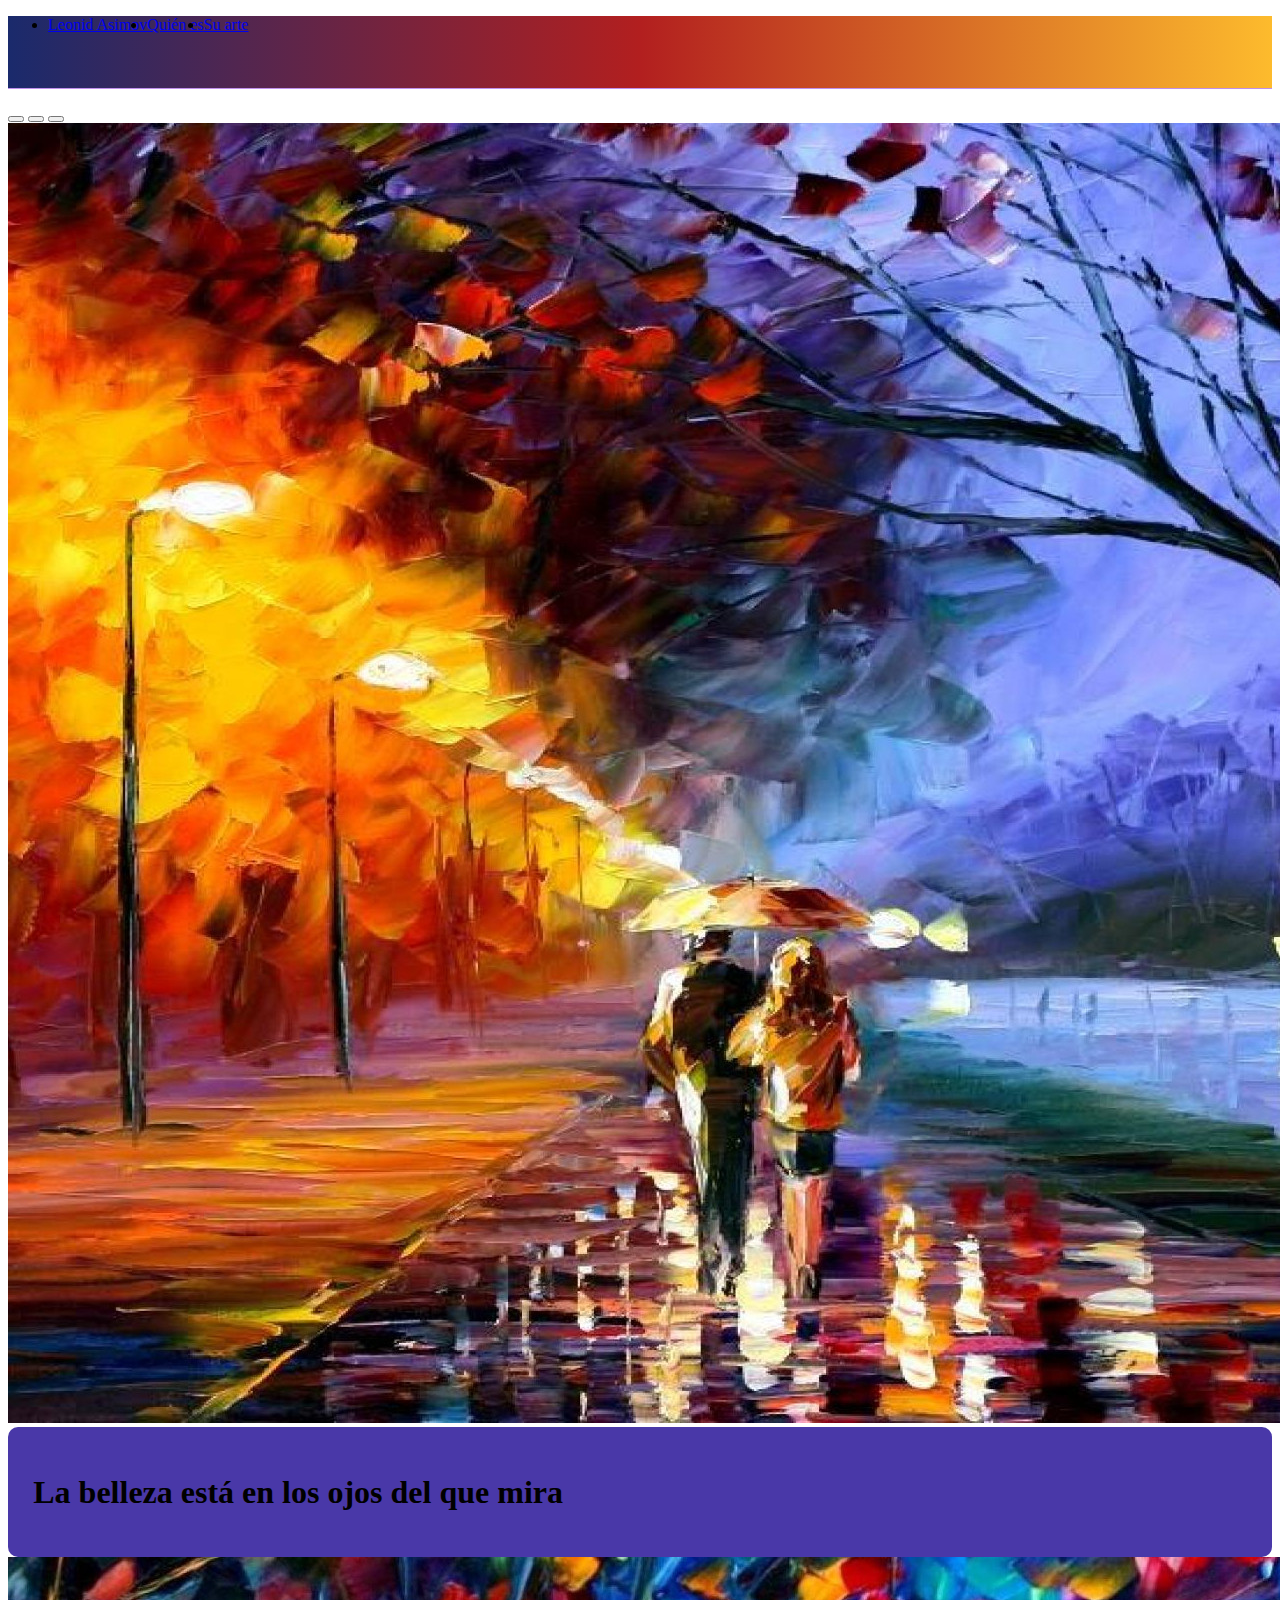
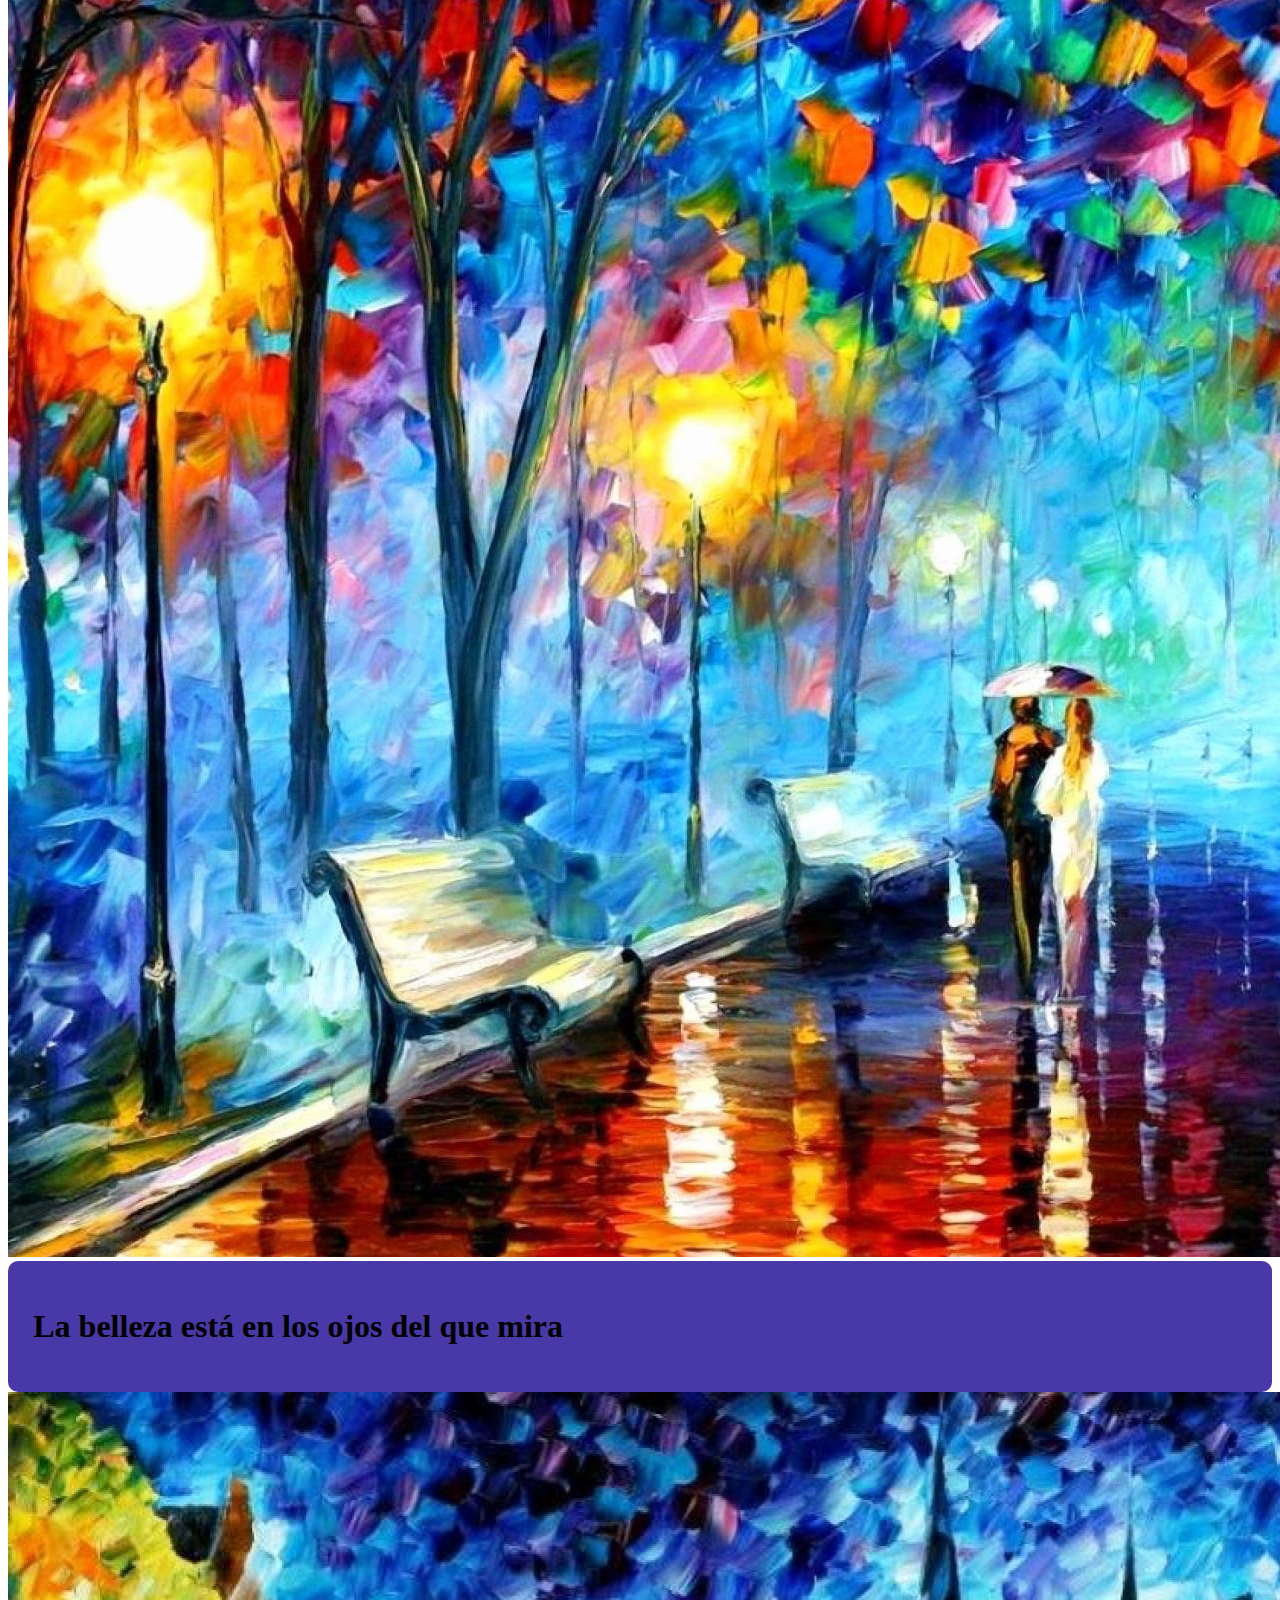
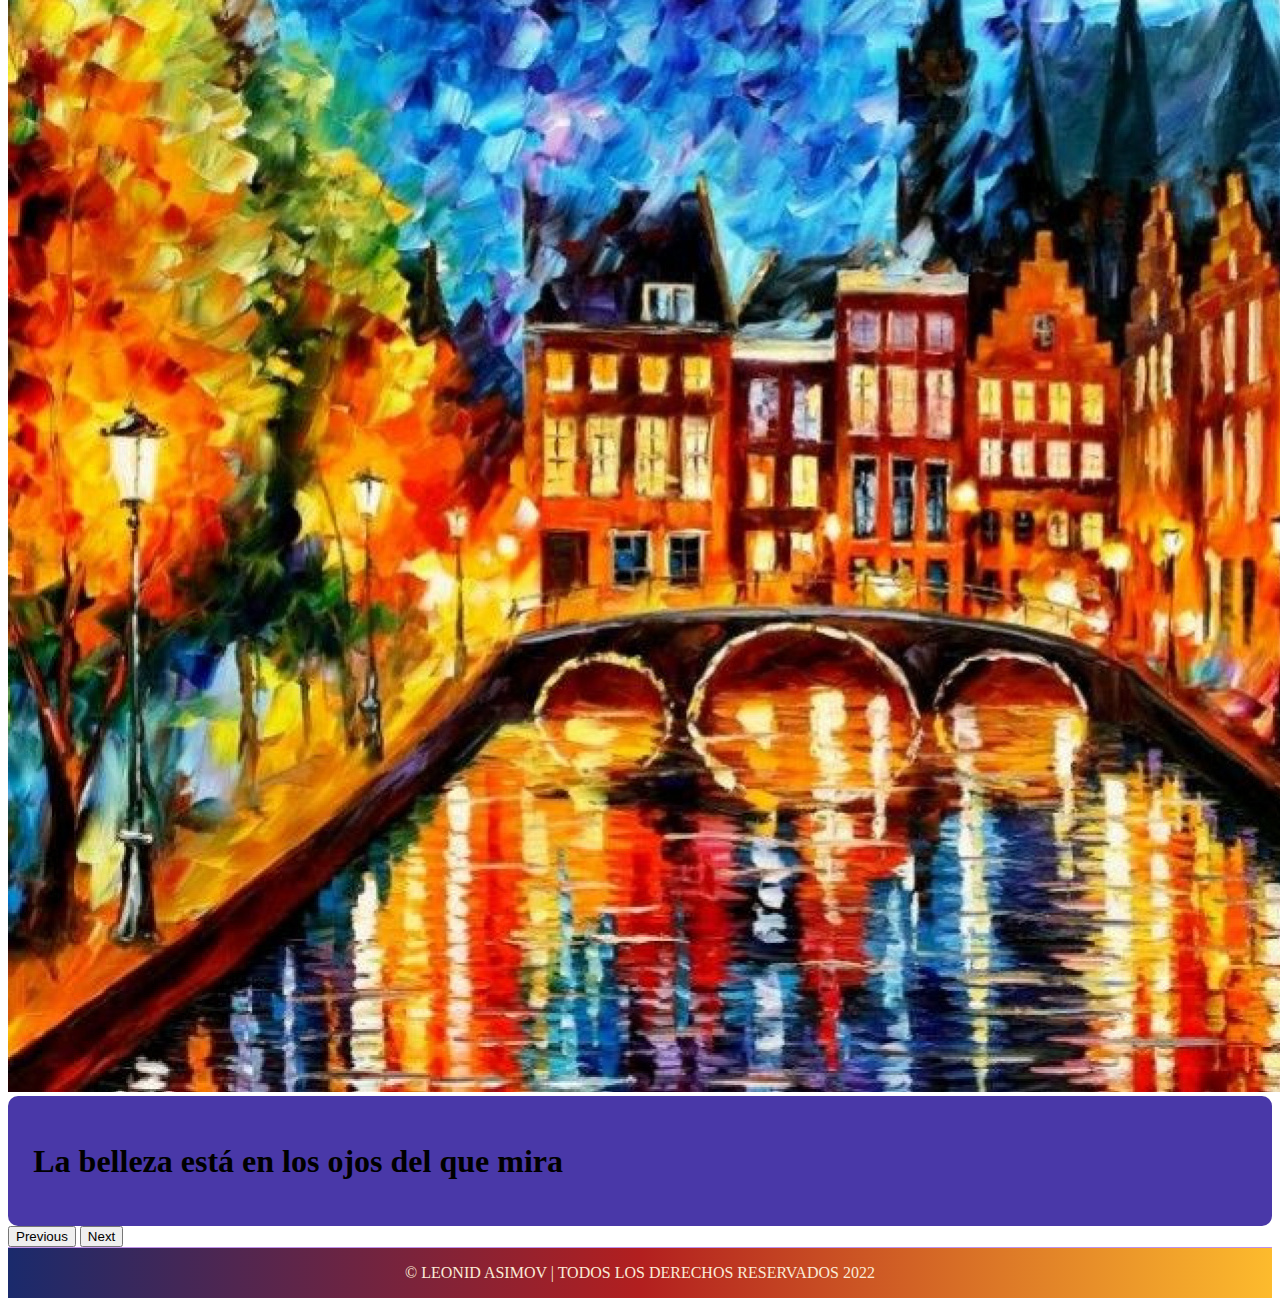
<file: index.html>
<!DOCTYPE html>
<html lang="en">
<head>
    <meta charset="UTF-8">
    <meta http-equiv="X-UA-Compatible" content="IE=edge">
    <meta name="viewport" content="width=device-width, initial-scale=1.0">
    <title>Leonid Asimov</title>
    <link rel="icon" href="./imagenes/favicon (3).ico"></link>
    <link href="https://cdn.jsdelivr.net/npm/bootstrap@5.0.2/dist/css/bootstrap.min.css" rel="stylesheet" integrity="sha384-EVSTQN3/azprG1Anm3QDgpJLIm9Nao0Yz1ztcQTwFspd3yD65VohhpuuCOmLASjC" crossorigin="anonymous">
    <link rel="stylesheet" href="./archivos-css/index.css">
    <link rel="stylesheet" href="./archivos-css/footer.css">
    <link rel="stylesheet" href="./archivos-css/navbar.css">
</head>
<body>
    
    <ul class="nav nav-pills menu">
        <li class="nav-item">
        <a class="nav-link active" aria-current="page" href="/index.html">Leonid Asimov</a>
        </li>
        <li class="nav-item">
        <a class="nav-link" href="./archivos-html/quien-es.html">Quién es</a>
        </li>
        <li class="nav-item">
        <a class="nav-link" href="./archivos-html/su-arte.html">Su arte</a>
        </li>
    </ul>


    <div id="carouselExampleCaptions" class="carousel slide" data-bs-ride="carousel">
        <div class="carousel-indicators">
        <button type="button" data-bs-target="#carouselExampleCaptions" data-bs-slide-to="0" class="active" aria-current="true" aria-label="Slide 1"></button>
        <button type="button" data-bs-target="#carouselExampleCaptions" data-bs-slide-to="1" aria-label="Slide 2"></button>
        <button type="button" data-bs-target="#carouselExampleCaptions" data-bs-slide-to="2" aria-label="Slide 3"></button>
        </div>
        <div class="carousel-inner">
        <div class="carousel-item active">
            <img src="../imagenes/imagen1.jpg" class="d-block w-100 imagen">
            <div class="carousel-caption d-none d-md-block">
                <div class="caja-transparente">
                <h1>La belleza está en los ojos del que mira</h1>
                </div>
            </div>
        </div>
        <div class="carousel-item">
            <img src="../imagenes/imagen2.jpg" class="d-block w-100 imagen">
            <div class="carousel-caption d-none d-md-block">
                <div class="caja-transparente">
                    <h1>La belleza está en los ojos del que mira</h1>
                    </div>
            </div>
        </div>
        <div class="carousel-item">
            <img src="../imagenes/imagen3.jpg" class="d-block w-100 imagen">
            <div class="carousel-caption d-none d-md-block">
                <div class="caja-transparente">
                    <h1>La belleza está en los ojos del que mira</h1>
                    </div>
            </div>
        </div>
        </div>
        <button class="carousel-control-prev" type="button" data-bs-target="#carouselExampleCaptions" data-bs-slide="prev">
        <span class="carousel-control-prev-icon" aria-hidden="true"></span>
        <span class="visually-hidden">Previous</span>
        </button>
        <button class="carousel-control-next" type="button" data-bs-target="#carouselExampleCaptions" data-bs-slide="next">
        <span class="carousel-control-next-icon" aria-hidden="true"></span>
        <span class="visually-hidden">Next</span>
        </button>
    </div>
    <footer class="container-fluid bg-light text-center p-3 footer">
        <p class="pie">© Leonid Asimov | Todos los derechos reservados 2022</p>
    </footer>
    <script src="https://cdn.jsdelivr.net/npm/@popperjs/core@2.9.2/dist/umd/popper.min.js" integrity="sha384-IQsoLXl5PILFhosVNubq5LC7Qb9DXgDA9i+tQ8Zj3iwWAwPtgFTxbJ8NT4GN1R8p" crossorigin="anonymous"></script>
    <script src="https://cdn.jsdelivr.net/npm/bootstrap@5.0.2/dist/js/bootstrap.min.js" integrity="sha384-cVKIPhGWiC2Al4u+LWgxfKTRIcfu0JTxR+EQDz/bgldoEyl4H0zUF0QKbrJ0EcQF" crossorigin="anonymous"></script>
</body>
</html>
</file>
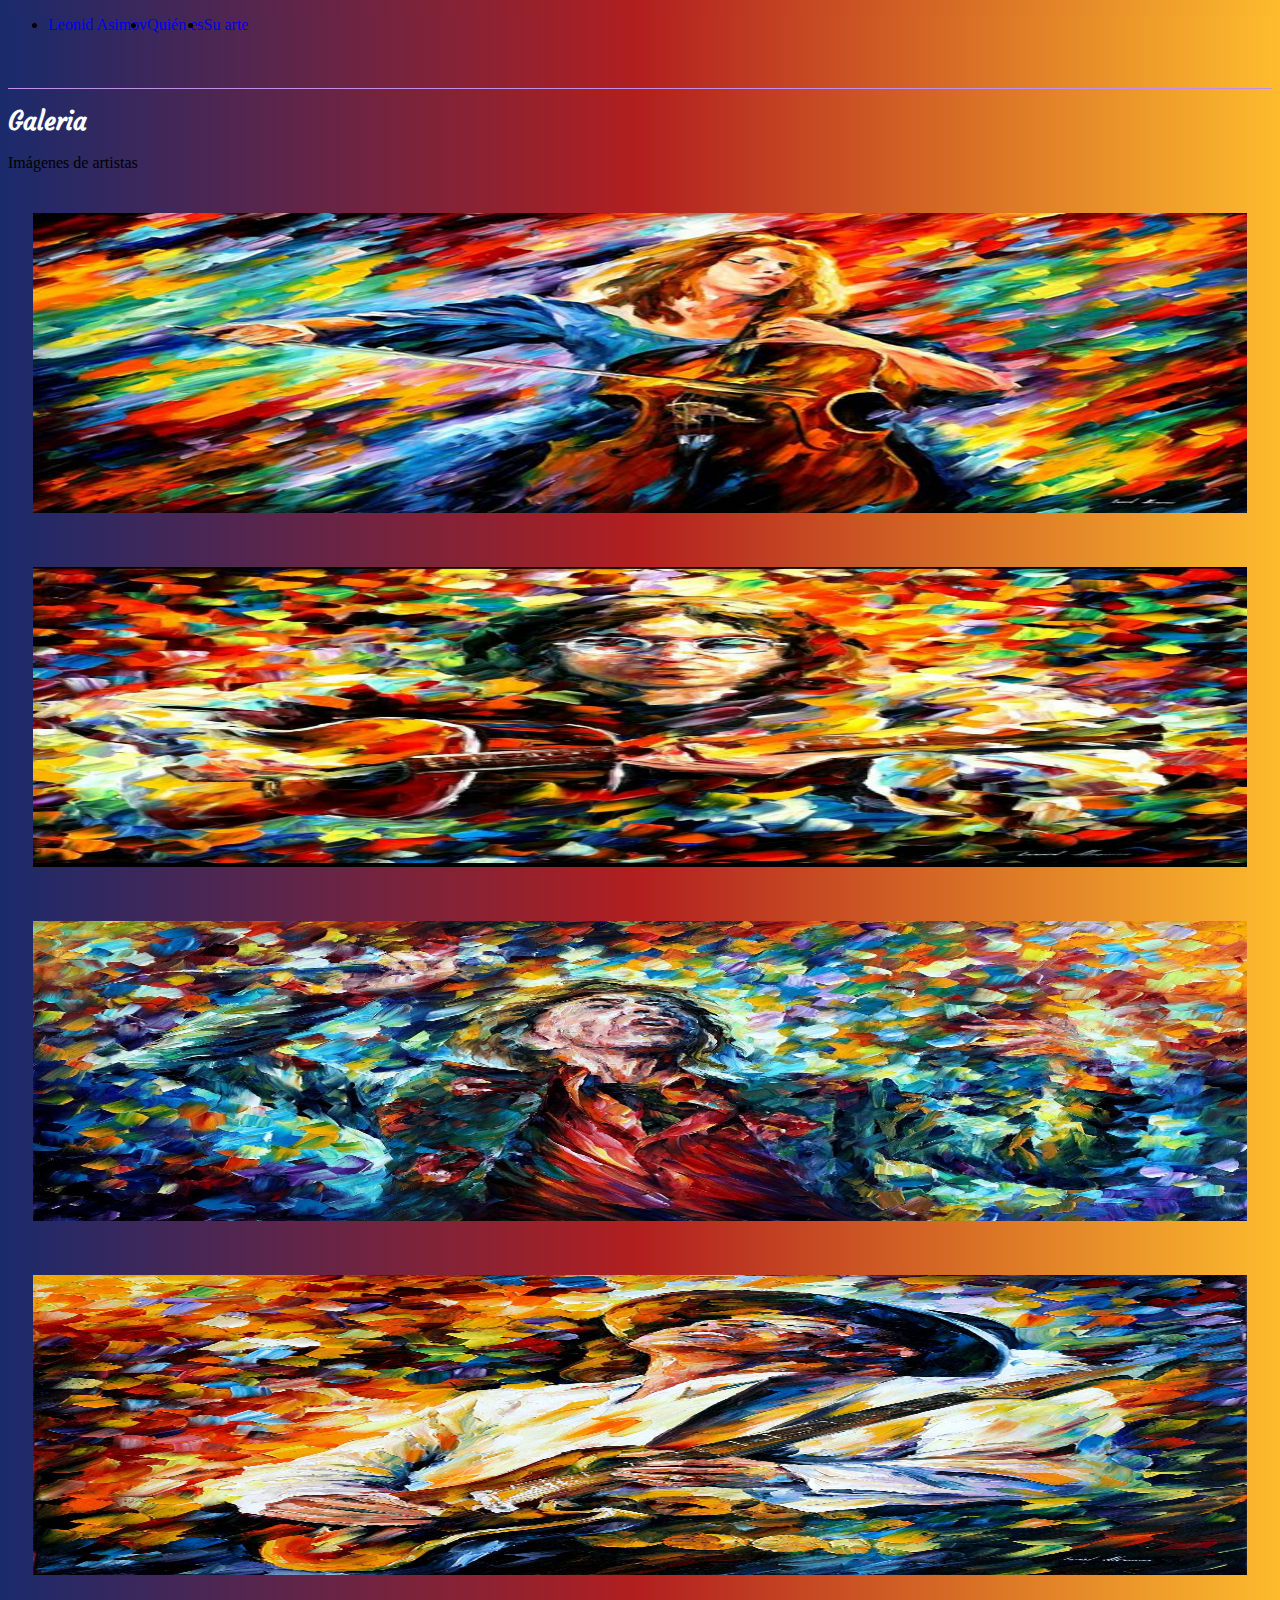
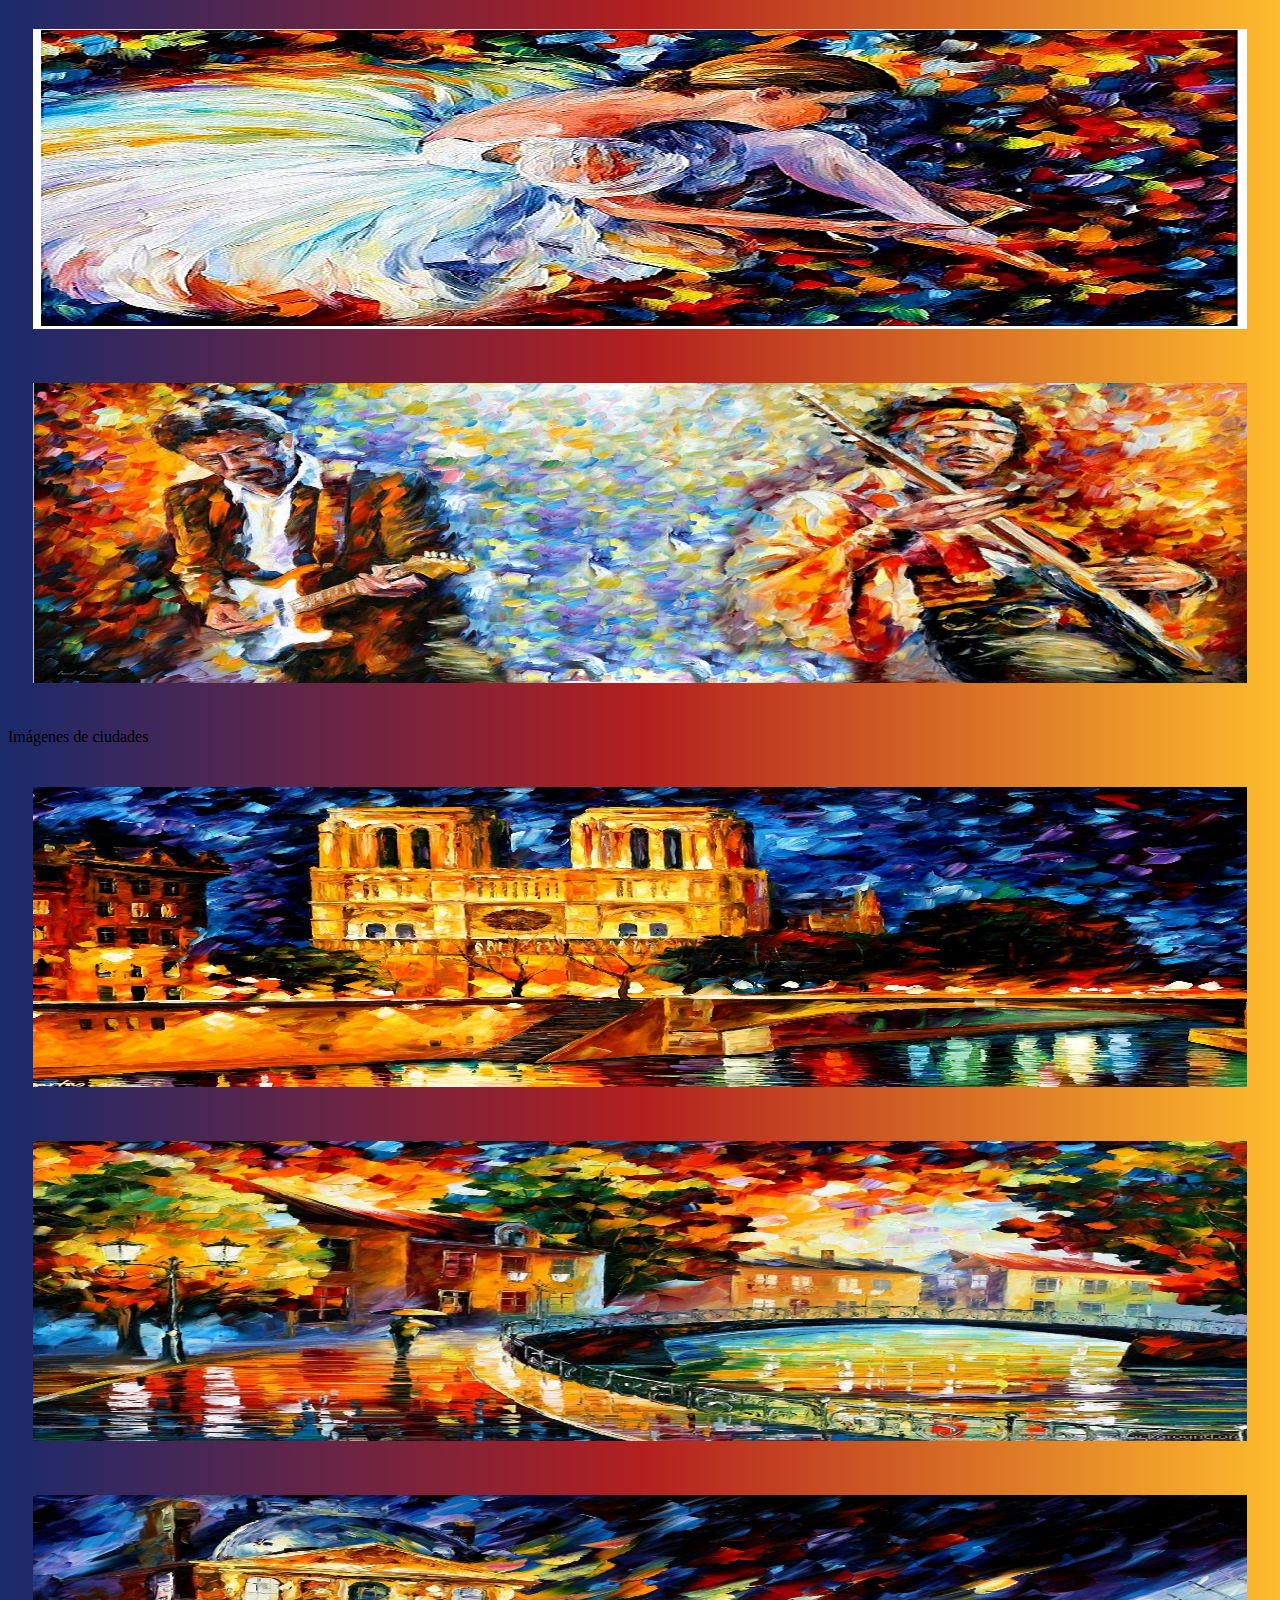
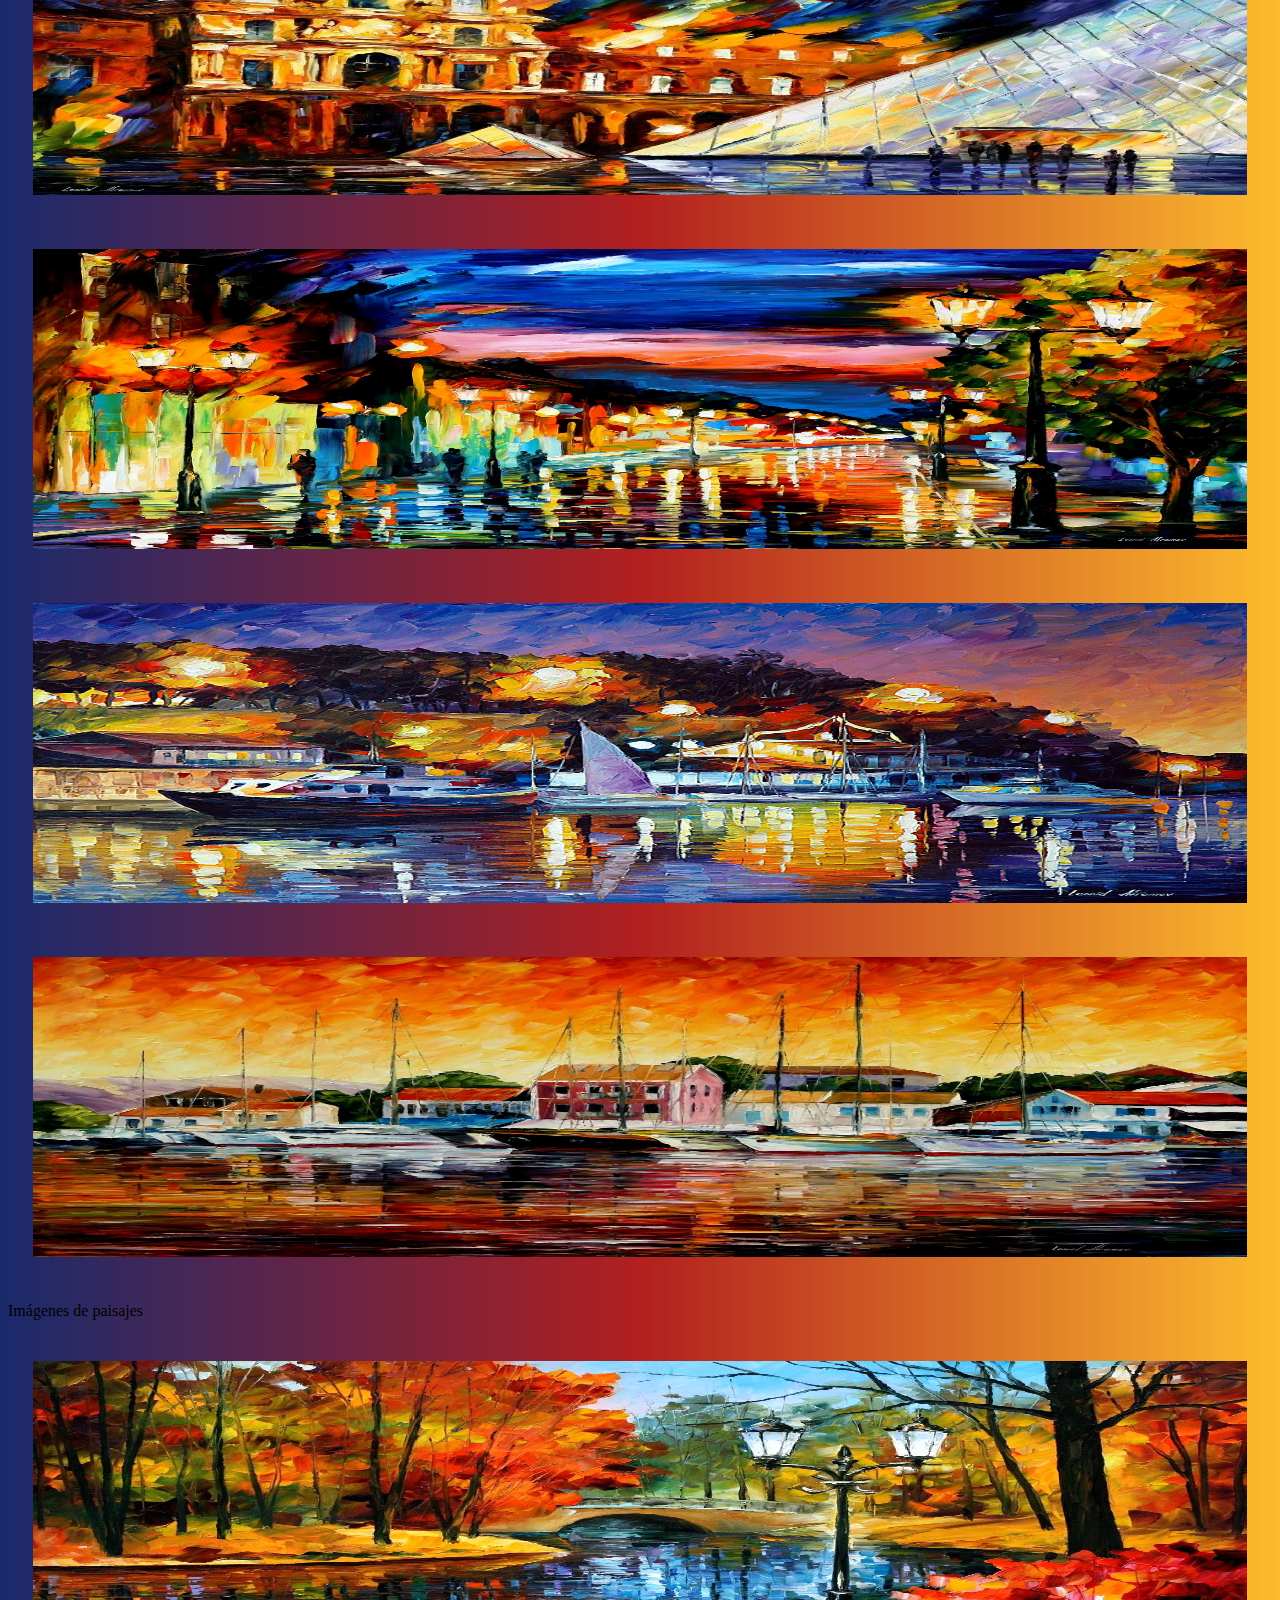
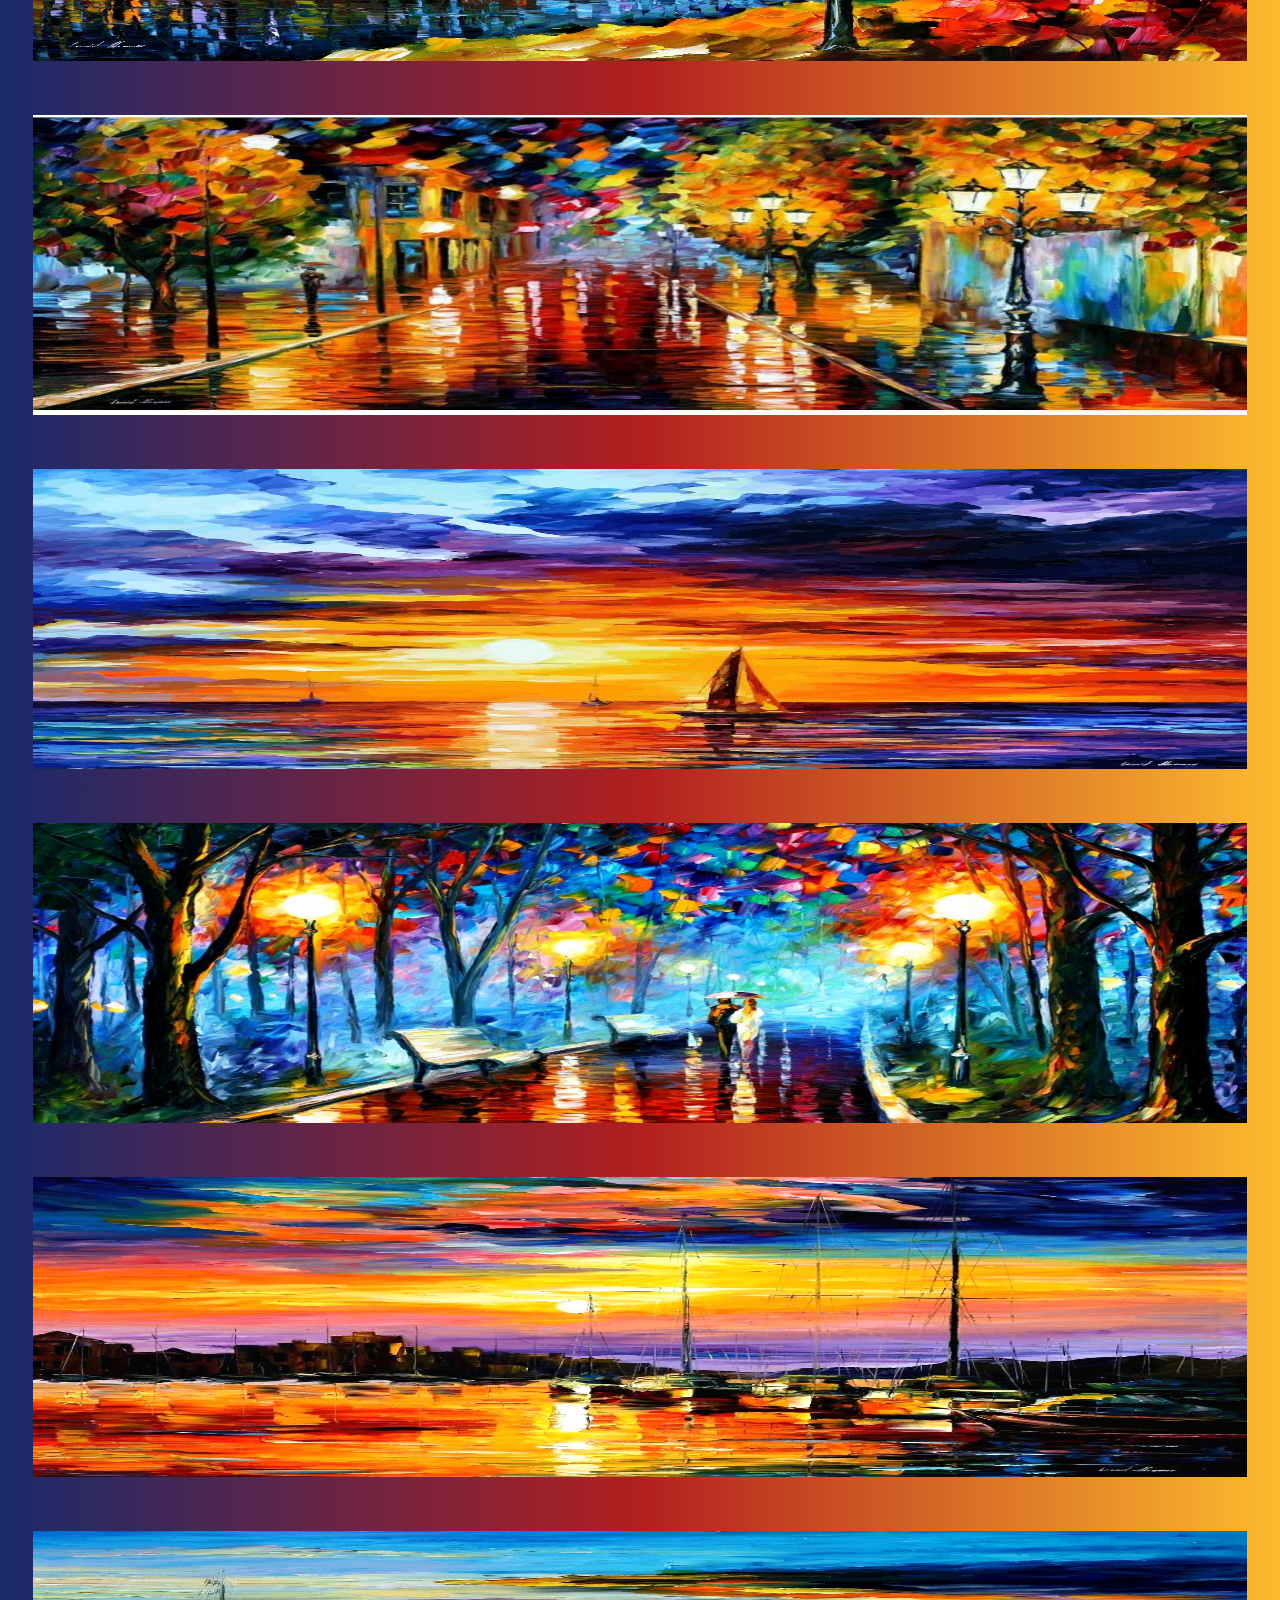
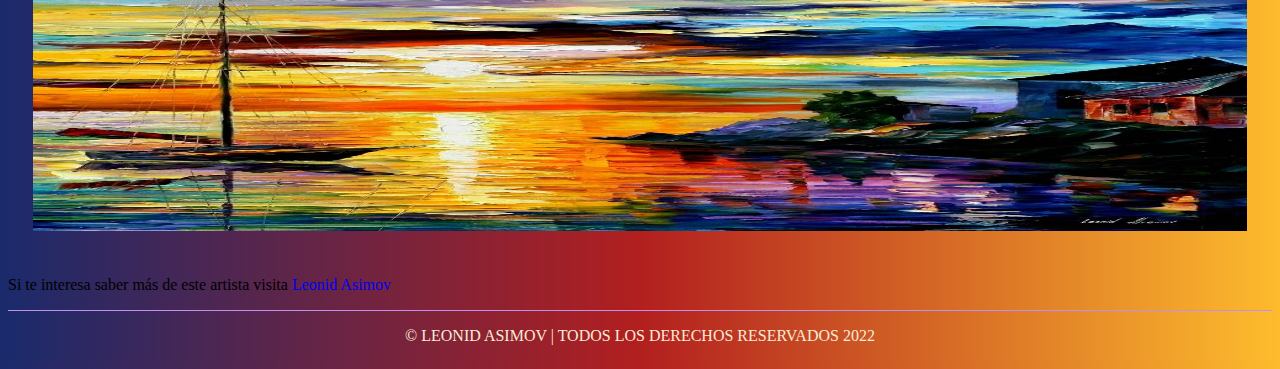
<file: archivos-html/su-arte.html>
<!DOCTYPE html>
<html lang="en">
<head>
    <meta charset="UTF-8">
    <meta http-equiv="X-UA-Compatible" content="IE=edge">
    <meta name="viewport" content="width=device-width, initial-scale=1.0">
    <title>Su arte</title>
    <link rel="icon" href="../imagenes/favicon (3).ico"></link>
    <link href="https://cdn.jsdelivr.net/npm/bootstrap@5.0.2/dist/css/bootstrap.min.css" rel="stylesheet" integrity="sha384-EVSTQN3/azprG1Anm3QDgpJLIm9Nao0Yz1ztcQTwFspd3yD65VohhpuuCOmLASjC" crossorigin="anonymous">
    <link rel="stylesheet" href="../archivos-css/footer.css">
    <link rel="stylesheet" href="../archivos-css/navbar.css">
    <link rel="stylesheet" href="../archivos-css/su-arte.css">
    <link href="https://fonts.googleapis.com/css2?family=Courgette&display=swap" rel="stylesheet">

</head>
<body>
    <ul class="nav nav-pills menu">
        <li class="nav-item">
        <a class="nav-link " aria-current="page" href="../index.html">Leonid Asimov</a>
        </li>
        <li class="nav-item">
        <a class="nav-link" href="./quien-es.html">Quién es</a>
        </li>
        <li class="nav-item">
        <a class="nav-link active" href="./su-arte.html">Su arte</a>
        </li>
    </ul>
    
        <section id="galeria" class="container">
            <div class="text-center pt-5">
                <h1>Galeria</h1>
            </div>
            <div class="row">
                <div class="text-center pt-5">
                    <p>Imágenes de artistas</p>
                </div>
                <div class="col-lg-4 col-md-6 col-sm-12">
                    <img src="../imagenes/Artistas/1.jpg" alt="Galeria Imagen">
                </div>
                <div class="col-lg-4 col-md-6 col-sm-12">
                    <img src="../imagenes/Artistas/2.jpg" alt="Galeria Imagen">
                </div>
                <div class="col-lg-4 col-md-6 col-sm-12">
                    <img src="../imagenes/Artistas/3.jpg" alt="Galeria Imagen">
                </div>
                <div class="col-lg-4 col-md-6 col-sm-12">
                    <img src="../imagenes/Artistas/4.jpg" alt="Galeria Imagen">
                </div>
                <div class="col-lg-4 col-md-6 col-sm-12">
                    <img src="../imagenes/Artistas/5.jpg" alt="Galeria Imagen">
                </div>
                <div class="col-lg-4 col-md-6 col-sm-12">
                    <img src="../imagenes/Artistas/6.jpg" alt="Galeria Imagen">
                </div>
                <div class="text-center pt-5">
                    <p>Imágenes de ciudades</p>
                </div>
                <div class="col-lg-4 col-md-6 col-sm-12">
                    <img src="../imagenes/Ciudad/7.jpg" alt="Galeria Imagen">
                </div>
                <div class="col-lg-4 col-md-6 col-sm-12">
                    <img src="../imagenes/Ciudad/8.jpg" alt="Galeria Imagen">
                </div>
                <div class="col-lg-4 col-md-6 col-sm-12">
                    <img src="../imagenes/Ciudad/9.jpg" alt="Galeria Imagen">
                </div>
                <div class="col-lg-4 col-md-6 col-sm-12">
                    <img src="../imagenes/Ciudad/10.jpg" alt="Galeria Imagen">
                </div>
                <div class="col-lg-4 col-md-6 col-sm-12">
                    <img src="../imagenes/Ciudad/11.jpg" alt="Galeria Imagen">
                </div>
                <div class="col-lg-4 col-md-6 col-sm-12">
                    <img src="../imagenes/Ciudad/12.jpg" alt="Galeria Imagen">
                </div>
                <div class="text-center pt-5">
                    <p>Imágenes de paisajes</p>
                </div>
                <div class="col-lg-4 col-md-6 col-sm-12">
                    <img src="../imagenes/Paisajes/12.jpg" alt="Galeria Imagen">
                </div>
                <div class="col-lg-4 col-md-6 col-sm-12">
                    <img src="../imagenes/Paisajes/13.jpg" alt="Galeria Imagen">
                </div>
                <div class="col-lg-4 col-md-6 col-sm-12">
                    <img src="../imagenes/Paisajes/14.jpg" alt="Galeria Imagen">
                </div>
                <div class="col-lg-4 col-md-6 col-sm-12">
                    <img src="../imagenes/Paisajes/15.jpg" alt="Galeria Imagen">
                </div>
                <div class="col-lg-4 col-md-6 col-sm-12">
                    <img src="../imagenes/Paisajes/16.jpg" alt="Galeria Imagen">
                </div>
                <div class="col-lg-4 col-md-6 col-sm-12">
                    <img src="../imagenes/Paisajes/17.jpg" alt="Galeria Imagen">
                </div>
            </div>
            <div class="text-center pt-5">
            <p>Si te interesa saber más de este artista visita <a href="https://afremov.com/es/" target="_blank" >Leonid Asimov</a></p>
            </div>
        </section>
    <footer class="container-fluid bg-light text-center p-3 footer">
        <p class="pie">© Leonid Asimov | Todos los derechos reservados 2022</p>
    </footer>
    <script src="https://cdn.jsdelivr.net/npm/@popperjs/core@2.9.2/dist/umd/popper.min.js" integrity="sha384-IQsoLXl5PILFhosVNubq5LC7Qb9DXgDA9i+tQ8Zj3iwWAwPtgFTxbJ8NT4GN1R8p" crossorigin="anonymous"></script>
    <script src="https://cdn.jsdelivr.net/npm/bootstrap@5.0.2/dist/js/bootstrap.min.js" integrity="sha384-cVKIPhGWiC2Al4u+LWgxfKTRIcfu0JTxR+EQDz/bgldoEyl4H0zUF0QKbrJ0EcQF" crossorigin="anonymous"></script>
</body>
</html>
</file>
<file: archivos-css/index.css>
.caja-transparente {
    margin-left: 0%;
    margin-right: 0%;
    padding: 2%;
    box-sizing: border-box;
    border-radius: 10px;
    background-color: rgba(27, 6, 146, 0.8);
}

.imagen {
    width: auto; 
    height: auto;
    margin: auto;
}
</file>
<file: archivos-css/footer.css>
.footer {
    background:linear-gradient(to right, #1a2a6c, #b21f1f,  #fdbb2d);
    border-top: 1px solid rgb(192, 144, 236);
    height: 50px;
    display: flex;
    justify-content: center;
}

.pie {
    color: antiquewhite;
    text-transform: uppercase;
}
</file>
<file: archivos-css/navbar.css>
.menu {
    background:linear-gradient(to right, #1a2a6c, #b21f1f,  #fdbb2d);
    border-bottom: 1px solid rgb(192, 144, 236);
    display: flex;
    flex-flow: row nowrap;
    height: 60px;
    min-height: 8vh;
}
</file>
<file: archivos-css/su-arte.css>
body {
    background:linear-gradient(to right, #1a2a6c, #b21f1f,  #fdbb2d);
}
#galeria .col-lg-4 {
    margin: 0 !important;
    padding: 25px;
}

#galeria img {
    width: 100%;
    height: 300px;
}

#galeria img:hover {
    border: 3px solid rgb(192, 144, 236);
}

h1 {
    font-size: 25px;
    color:white;
    font-family: 'Courgette', cursive;
}

a {
        text-decoration: none;
        list-style: none;
        margin: 0;
        padding: 0;
}
</file>
